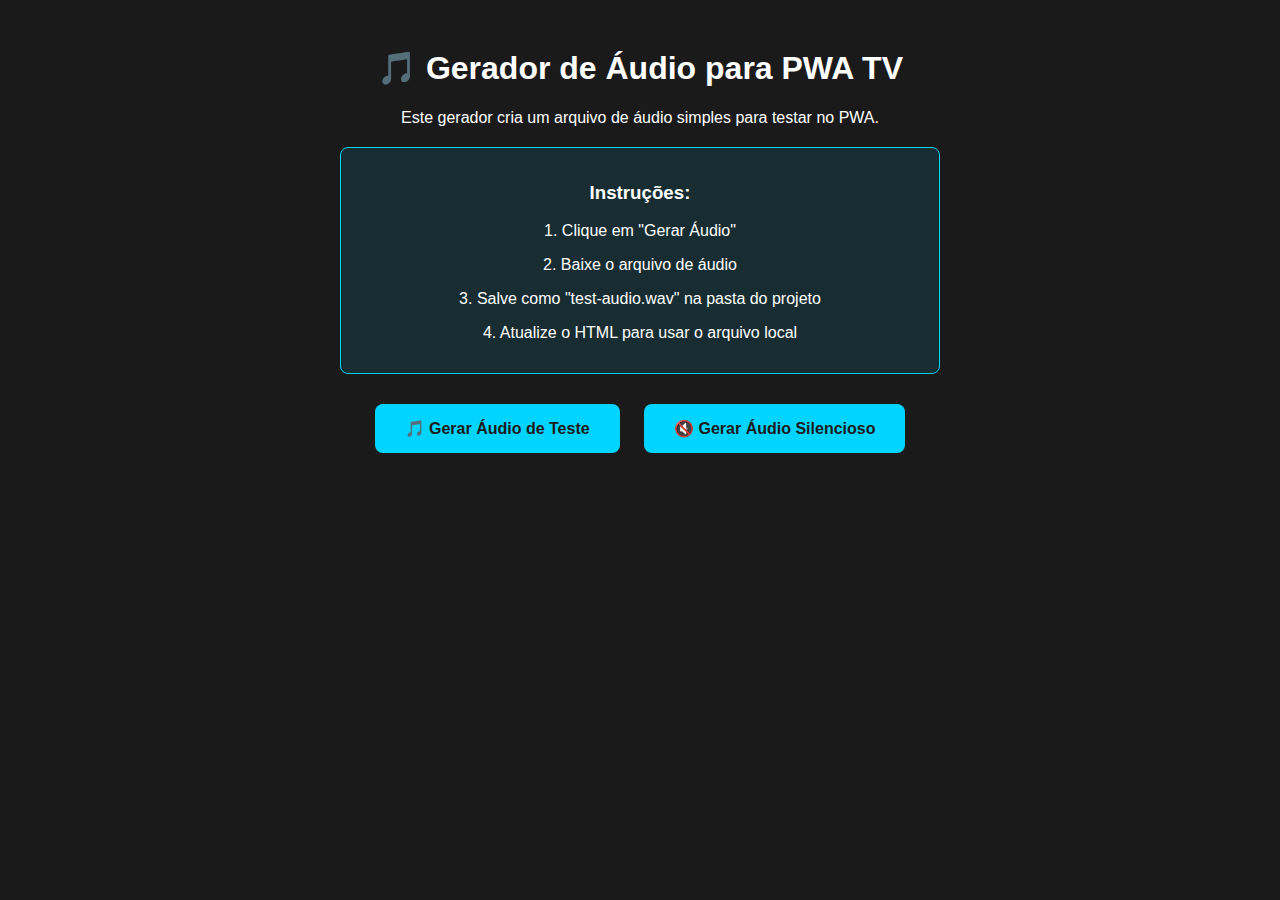
<file: audio-test.html>
<!DOCTYPE html>
<html lang="pt-BR">
<head>
    <meta charset="UTF-8">
    <meta name="viewport" content="width=device-width, initial-scale=1.0">
    <title>Gerador de Áudio para Teste</title>
    <style>
        body {
            font-family: Arial, sans-serif;
            padding: 20px;
            background: #1a1a1a;
            color: white;
        }
        .container {
            max-width: 600px;
            margin: 0 auto;
            text-align: center;
        }
        button {
            background: #00d4ff;
            color: #1a1a1a;
            border: none;
            padding: 15px 30px;
            border-radius: 8px;
            font-size: 16px;
            font-weight: bold;
            cursor: pointer;
            margin: 10px;
        }
        button:hover {
            background: #0099cc;
        }
        audio {
            width: 100%;
            margin: 20px 0;
        }
        .info {
            background: rgba(0, 212, 255, 0.1);
            border: 1px solid #00d4ff;
            border-radius: 8px;
            padding: 15px;
            margin: 20px 0;
        }
    </style>
</head>
<body>
    <div class="container">
        <h1>🎵 Gerador de Áudio para PWA TV</h1>
        <p>Este gerador cria um arquivo de áudio simples para testar no PWA.</p>
        
        <div class="info">
            <h3>Instruções:</h3>
            <p>1. Clique em "Gerar Áudio"</p>
            <p>2. Baixe o arquivo de áudio</p>
            <p>3. Salve como "test-audio.wav" na pasta do projeto</p>
            <p>4. Atualize o HTML para usar o arquivo local</p>
        </div>
        
        <button onclick="generateAudio()">🎵 Gerar Áudio de Teste</button>
        <button onclick="generateSilentAudio()">🔇 Gerar Áudio Silencioso</button>
        
        <audio id="audio-player" controls style="display: none;">
            Seu navegador não suporta áudio HTML5.
        </audio>
        
        <div id="download-link" style="display: none;">
            <a id="download-btn" download="test-audio.wav" class="btn">📥 Baixar Arquivo de Áudio</a>
        </div>
    </div>
    
    <script>
        function generateAudio() {
            // Criar contexto de áudio
            const audioContext = new (window.AudioContext || window.webkitAudioContext)();
            const sampleRate = audioContext.sampleRate;
            const duration = 2; // 2 segundos
            const samples = sampleRate * duration;
            
            // Criar buffer de áudio
            const buffer = audioContext.createBuffer(1, samples, sampleRate);
            const data = buffer.getChannelData(0);
            
            // Gerar tom senoidal (440Hz - Lá)
            for (let i = 0; i < samples; i++) {
                data[i] = Math.sin(2 * Math.PI * 440 * i / sampleRate) * 0.3;
            }
            
            // Converter para WAV
            const wav = audioBufferToWav(buffer);
            const blob = new Blob([wav], { type: 'audio/wav' });
            
            // Mostrar player e link de download
            const audioPlayer = document.getElementById('audio-player');
            const downloadLink = document.getElementById('download-link');
            const downloadBtn = document.getElementById('download-btn');
            
            audioPlayer.src = URL.createObjectURL(blob);
            audioPlayer.style.display = 'block';
            
            downloadBtn.href = URL.createObjectURL(blob);
            downloadLink.style.display = 'block';
        }
        
        function generateSilentAudio() {
            // Criar contexto de áudio
            const audioContext = new (window.AudioContext || window.webkitAudioContext)();
            const sampleRate = audioContext.sampleRate;
            const duration = 1; // 1 segundo
            const samples = sampleRate * duration;
            
            // Criar buffer de áudio silencioso
            const buffer = audioContext.createBuffer(1, samples, sampleRate);
            const data = buffer.getChannelData(0);
            
            // Preencher com zeros (silêncio)
            for (let i = 0; i < samples; i++) {
                data[i] = 0;
            }
            
            // Converter para WAV
            const wav = audioBufferToWav(buffer);
            const blob = new Blob([wav], { type: 'audio/wav' });
            
            // Mostrar player e link de download
            const audioPlayer = document.getElementById('audio-player');
            const downloadLink = document.getElementById('download-link');
            const downloadBtn = document.getElementById('download-btn');
            
            audioPlayer.src = URL.createObjectURL(blob);
            audioPlayer.style.display = 'block';
            
            downloadBtn.href = URL.createObjectURL(blob);
            downloadBtn.download = 'silent-audio.wav';
            downloadLink.style.display = 'block';
        }
        
        function audioBufferToWav(buffer) {
            const numberOfChannels = buffer.numberOfChannels;
            const sampleRate = buffer.sampleRate;
            const format = 1; // PCM
            const bitDepth = 16;
            
            const bytesPerSample = bitDepth / 8;
            const blockAlign = numberOfChannels * bytesPerSample;
            const byteRate = sampleRate * blockAlign;
            const dataSize = buffer.length * blockAlign;
            const bufferSize = 44 + dataSize;
            
            const arrayBuffer = new ArrayBuffer(bufferSize);
            const view = new DataView(arrayBuffer);
            
            // WAV header
            const writeString = (offset, string) => {
                for (let i = 0; i < string.length; i++) {
                    view.setUint8(offset + i, string.charCodeAt(i));
                }
            };
            
            writeString(0, 'RIFF');
            view.setUint32(4, bufferSize - 8, true);
            writeString(8, 'WAVE');
            writeString(12, 'fmt ');
            view.setUint32(16, 16, true);
            view.setUint16(20, format, true);
            view.setUint16(22, numberOfChannels, true);
            view.setUint32(24, sampleRate, true);
            view.setUint32(28, byteRate, true);
            view.setUint16(32, blockAlign, true);
            view.setUint16(34, bitDepth, true);
            writeString(36, 'data');
            view.setUint32(40, dataSize, true);
            
            // Audio data
            let offset = 44;
            for (let i = 0; i < buffer.length; i++) {
                for (let channel = 0; channel < numberOfChannels; channel++) {
                    const sample = Math.max(-1, Math.min(1, buffer.getChannelData(channel)[i]));
                    view.setInt16(offset, sample * 0x7FFF, true);
                    offset += 2;
                }
            }
            
            return arrayBuffer;
        }
    </script>
</body>
</html>
</file>
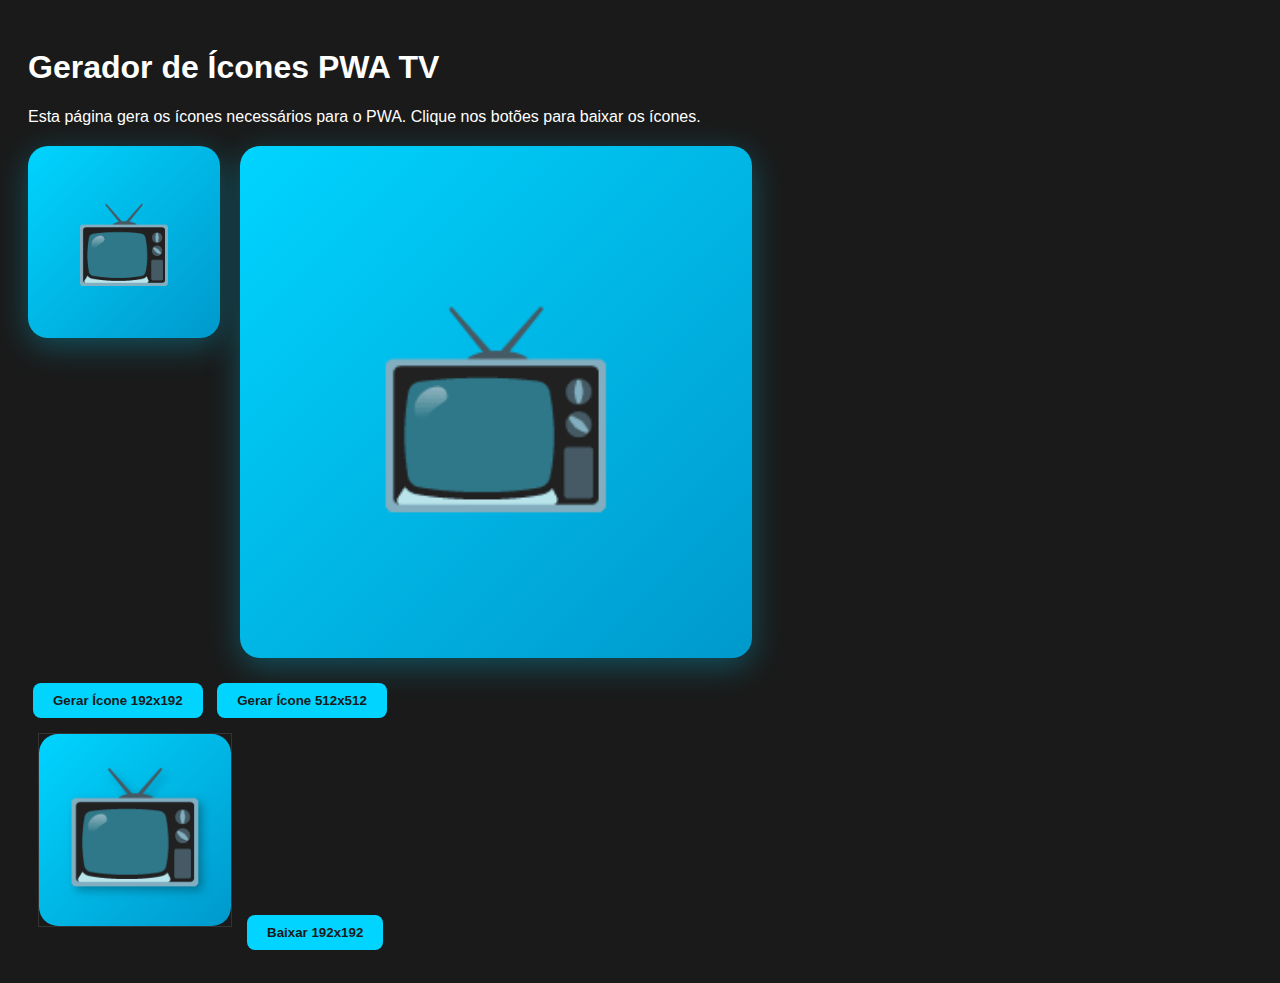
<file: create-icons.html>
<!DOCTYPE html>
<html lang="pt-BR">
<head>
    <meta charset="UTF-8">
    <meta name="viewport" content="width=device-width, initial-scale=1.0">
    <title>Criar Ícones PWA</title>
    <style>
        body {
            font-family: Arial, sans-serif;
            padding: 20px;
            background: #1a1a1a;
            color: white;
        }
        .icon-preview {
            display: flex;
            gap: 20px;
            margin: 20px 0;
        }
        .icon {
            width: 192px;
            height: 192px;
            background: linear-gradient(135deg, #00d4ff, #0099cc);
            border-radius: 20px;
            display: flex;
            align-items: center;
            justify-content: center;
            font-size: 80px;
            color: white;
            box-shadow: 0 8px 32px rgba(0, 212, 255, 0.3);
        }
        .icon-large {
            width: 512px;
            height: 512px;
            font-size: 200px;
        }
        canvas {
            border: 1px solid #333;
            margin: 10px;
        }
        button {
            background: #00d4ff;
            color: #1a1a1a;
            border: none;
            padding: 10px 20px;
            border-radius: 8px;
            cursor: pointer;
            font-weight: bold;
            margin: 5px;
        }
        button:hover {
            background: #0099cc;
        }
    </style>
</head>
<body>
    <h1>Gerador de Ícones PWA TV</h1>
    <p>Esta página gera os ícones necessários para o PWA. Clique nos botões para baixar os ícones.</p>
    
    <div class="icon-preview">
        <div class="icon" id="icon192">📺</div>
        <div class="icon icon-large" id="icon512">📺</div>
    </div>
    
    <div>
        <button onclick="generateIcon(192)">Gerar Ícone 192x192</button>
        <button onclick="generateIcon(512)">Gerar Ícone 512x512</button>
    </div>
    
    <div id="canvas-container"></div>

    <script>
        function generateIcon(size) {
            const canvas = document.createElement('canvas');
            canvas.width = size;
            canvas.height = size;
            const ctx = canvas.getContext('2d');
            
            // Gradiente de fundo
            const gradient = ctx.createLinearGradient(0, 0, size, size);
            gradient.addColorStop(0, '#00d4ff');
            gradient.addColorStop(1, '#0099cc');
            
            // Fundo
            ctx.fillStyle = gradient;
            ctx.roundRect(0, 0, size, size, size * 0.1);
            ctx.fill();
            
            // Sombra interna
            ctx.shadowColor = 'rgba(0, 0, 0, 0.3)';
            ctx.shadowBlur = size * 0.05;
            ctx.shadowOffsetX = size * 0.02;
            ctx.shadowOffsetY = size * 0.02;
            
            // Ícone da TV
            const iconSize = size * 0.6;
            const iconX = (size - iconSize) / 2;
            const iconY = (size - iconSize) / 2;
            
            ctx.fillStyle = 'white';
            ctx.font = `${iconSize}px Arial`;
            ctx.textAlign = 'center';
            ctx.textBaseline = 'middle';
            ctx.fillText('📺', size / 2, size / 2);
            
            // Remover sombra
            ctx.shadowColor = 'transparent';
            
            // Adicionar ao DOM
            const container = document.getElementById('canvas-container');
            container.innerHTML = '';
            container.appendChild(canvas);
            
            // Botão de download
            const downloadBtn = document.createElement('button');
            downloadBtn.textContent = `Baixar ${size}x${size}`;
            downloadBtn.onclick = () => downloadCanvas(canvas, `icon-${size}.png`);
            container.appendChild(downloadBtn);
        }
        
        function downloadCanvas(canvas, filename) {
            const link = document.createElement('a');
            link.download = filename;
            link.href = canvas.toDataURL();
            link.click();
        }
        
        // Adicionar roundRect se não existir
        if (!CanvasRenderingContext2D.prototype.roundRect) {
            CanvasRenderingContext2D.prototype.roundRect = function(x, y, width, height, radius) {
                this.beginPath();
                this.moveTo(x + radius, y);
                this.lineTo(x + width - radius, y);
                this.quadraticCurveTo(x + width, y, x + width, y + radius);
                this.lineTo(x + width, y + height - radius);
                this.quadraticCurveTo(x + width, y + height, x + width - radius, y + height);
                this.lineTo(x + radius, y + height);
                this.quadraticCurveTo(x, y + height, x, y + height - radius);
                this.lineTo(x, y + radius);
                this.quadraticCurveTo(x, y, x + radius, y);
                this.closePath();
            };
        }
        
        // Gerar ícones automaticamente
        window.onload = () => {
            generateIcon(192);
            setTimeout(() => generateIcon(512), 1000);
        };
    </script>
</body>
</html>
</file>
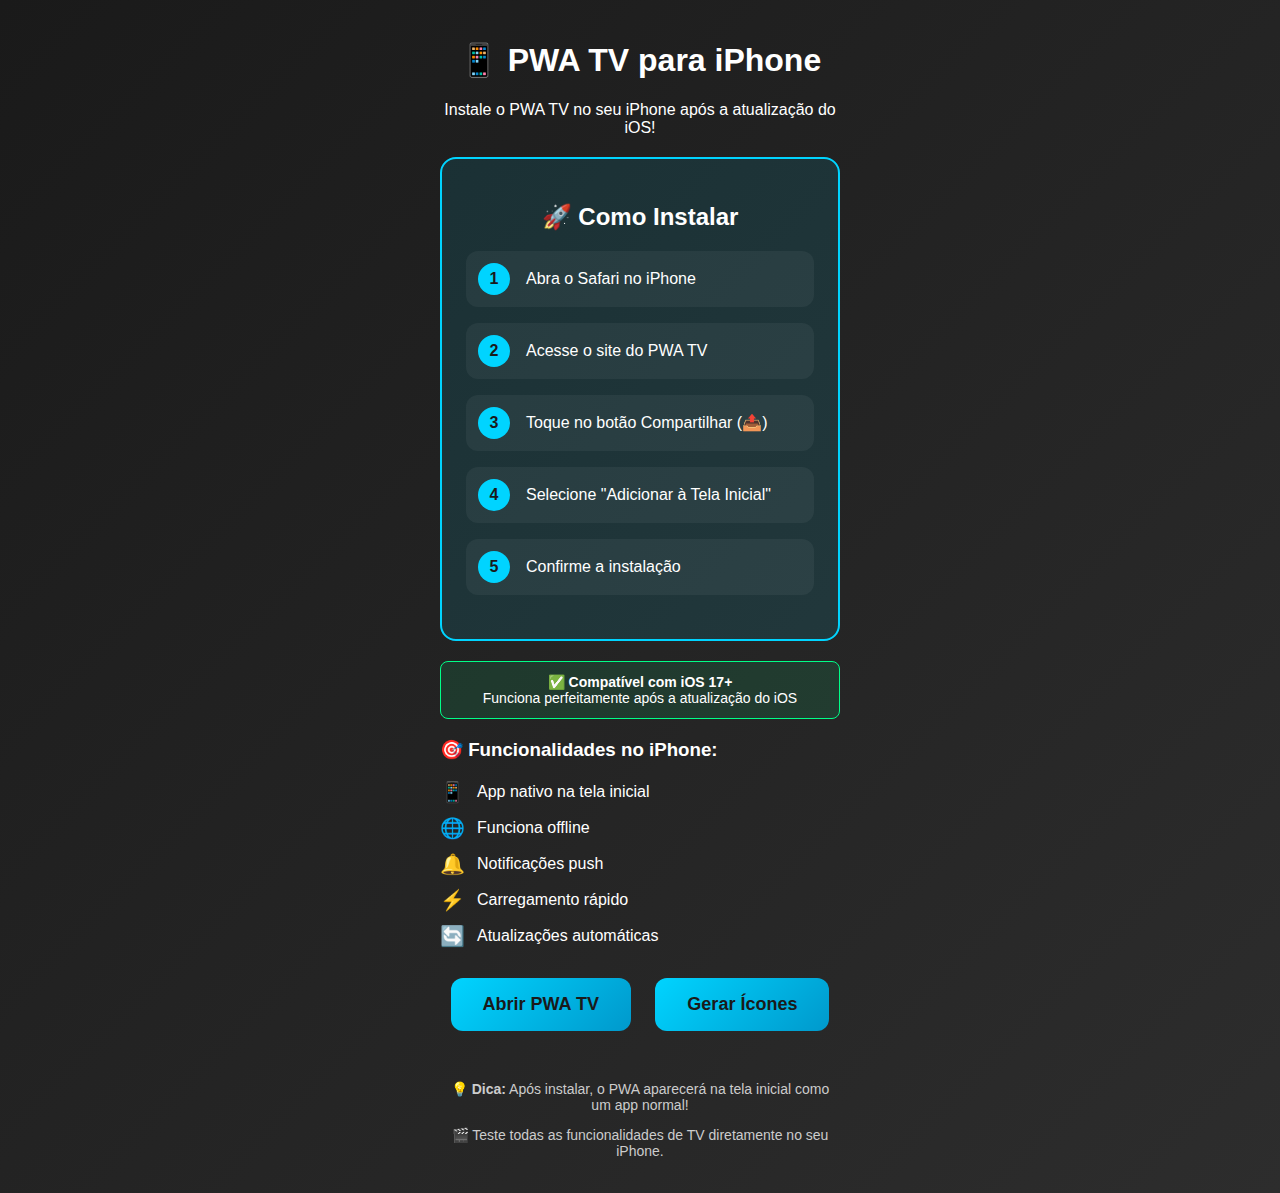
<file: ios-config.html>
<!DOCTYPE html>
<html lang="pt-BR">
<head>
    <meta charset="UTF-8">
    <meta name="viewport" content="width=device-width, initial-scale=1.0, user-scalable=no">
    <title>PWA TV - Configuração iOS</title>
    
    <!-- iOS PWA Meta Tags -->
    <meta name="apple-mobile-web-app-capable" content="yes">
    <meta name="apple-mobile-web-app-status-bar-style" content="black-translucent">
    <meta name="apple-mobile-web-app-title" content="PWA TV">
    <meta name="apple-touch-fullscreen" content="yes">
    
    <!-- iOS Icons -->
    <link rel="apple-touch-icon" sizes="180x180" href="icon-192.png">
    <link rel="apple-touch-icon" sizes="152x152" href="icon-192.png">
    <link rel="apple-touch-icon" sizes="144x144" href="icon-192.png">
    <link rel="apple-touch-icon" sizes="120x120" href="icon-192.png">
    <link rel="apple-touch-icon" sizes="114x114" href="icon-192.png">
    <link rel="apple-touch-icon" sizes="76x76" href="icon-192.png">
    <link rel="apple-touch-icon" sizes="72x72" href="icon-192.png">
    <link rel="apple-touch-icon" sizes="60x60" href="icon-192.png">
    <link rel="apple-touch-icon" sizes="57x57" href="icon-192.png">
    
    <!-- iOS Splash Screens -->
    <link rel="apple-touch-startup-image" href="splash-640x1136.png" media="(device-width: 320px) and (device-height: 568px) and (-webkit-device-pixel-ratio: 2)">
    <link rel="apple-touch-startup-image" href="splash-750x1334.png" media="(device-width: 375px) and (device-height: 667px) and (-webkit-device-pixel-ratio: 2)">
    <link rel="apple-touch-startup-image" href="splash-1242x2208.png" media="(device-width: 414px) and (device-height: 736px) and (-webkit-device-pixel-ratio: 3)">
    <link rel="apple-touch-startup-image" href="splash-1125x2436.png" media="(device-width: 375px) and (device-height: 812px) and (-webkit-device-pixel-ratio: 3)">
    <link rel="apple-touch-startup-image" href="splash-828x1792.png" media="(device-width: 414px) and (device-height: 896px) and (-webkit-device-pixel-ratio: 2)">
    <link rel="apple-touch-startup-image" href="splash-1170x2532.png" media="(device-width: 390px) and (device-height: 844px) and (-webkit-device-pixel-ratio: 3)">
    
    <style>
        body {
            font-family: -apple-system, BlinkMacSystemFont, 'Segoe UI', Roboto, sans-serif;
            background: linear-gradient(135deg, #1a1a1a, #2d2d2d);
            color: white;
            margin: 0;
            padding: 20px;
            min-height: 100vh;
        }
        
        .container {
            max-width: 400px;
            margin: 0 auto;
            text-align: center;
        }
        
        .install-prompt {
            background: rgba(0, 212, 255, 0.1);
            border: 2px solid #00d4ff;
            border-radius: 16px;
            padding: 24px;
            margin: 20px 0;
        }
        
        .steps {
            text-align: left;
            margin: 20px 0;
        }
        
        .step {
            display: flex;
            align-items: center;
            margin: 16px 0;
            padding: 12px;
            background: rgba(255, 255, 255, 0.05);
            border-radius: 12px;
        }
        
        .step-number {
            background: #00d4ff;
            color: #1a1a1a;
            width: 32px;
            height: 32px;
            border-radius: 50%;
            display: flex;
            align-items: center;
            justify-content: center;
            font-weight: bold;
            margin-right: 16px;
            flex-shrink: 0;
        }
        
        .btn {
            background: linear-gradient(135deg, #00d4ff, #0099cc);
            color: #1a1a1a;
            border: none;
            padding: 16px 32px;
            border-radius: 12px;
            font-size: 18px;
            font-weight: 600;
            cursor: pointer;
            margin: 10px;
            text-decoration: none;
            display: inline-block;
            transition: transform 0.2s;
        }
        
        .btn:hover {
            transform: translateY(-2px);
        }
        
        .status {
            background: rgba(0, 255, 136, 0.1);
            border: 1px solid #00ff88;
            border-radius: 8px;
            padding: 12px;
            margin: 16px 0;
            font-size: 14px;
        }
        
        .feature-list {
            text-align: left;
            margin: 20px 0;
        }
        
        .feature {
            display: flex;
            align-items: center;
            margin: 12px 0;
        }
        
        .feature-icon {
            margin-right: 12px;
            font-size: 20px;
        }
    </style>
</head>
<body>
    <div class="container">
        <h1>📱 PWA TV para iPhone</h1>
        <p>Instale o PWA TV no seu iPhone após a atualização do iOS!</p>
        
        <div class="install-prompt">
            <h2>🚀 Como Instalar</h2>
            <div class="steps">
                <div class="step">
                    <div class="step-number">1</div>
                    <div>Abra o Safari no iPhone</div>
                </div>
                <div class="step">
                    <div class="step-number">2</div>
                    <div>Acesse o site do PWA TV</div>
                </div>
                <div class="step">
                    <div class="step-number">3</div>
                    <div>Toque no botão Compartilhar (📤)</div>
                </div>
                <div class="step">
                    <div class="step-number">4</div>
                    <div>Selecione "Adicionar à Tela Inicial"</div>
                </div>
                <div class="step">
                    <div class="step-number">5</div>
                    <div>Confirme a instalação</div>
                </div>
            </div>
        </div>
        
        <div class="status">
            <strong>✅ Compatível com iOS 17+</strong><br>
            Funciona perfeitamente após a atualização do iOS
        </div>
        
        <div class="feature-list">
            <h3>🎯 Funcionalidades no iPhone:</h3>
            <div class="feature">
                <span class="feature-icon">📱</span>
                <span>App nativo na tela inicial</span>
            </div>
            <div class="feature">
                <span class="feature-icon">🌐</span>
                <span>Funciona offline</span>
            </div>
            <div class="feature">
                <span class="feature-icon">🔔</span>
                <span>Notificações push</span>
            </div>
            <div class="feature">
                <span class="feature-icon">⚡</span>
                <span>Carregamento rápido</span>
            </div>
            <div class="feature">
                <span class="feature-icon">🔄</span>
                <span>Atualizações automáticas</span>
            </div>
        </div>
        
        <a href="index.html" class="btn">Abrir PWA TV</a>
        <a href="create-icons.html" class="btn">Gerar Ícones</a>
        
        <div style="margin-top: 40px; font-size: 14px; color: #cccccc;">
            <p>💡 <strong>Dica:</strong> Após instalar, o PWA aparecerá na tela inicial como um app normal!</p>
            <p>🎬 Teste todas as funcionalidades de TV diretamente no seu iPhone.</p>
        </div>
    </div>
    
    <script>
        // Detectar se está no iOS
        const isIOS = /iPad|iPhone|iPod/.test(navigator.userAgent);
        const isInStandaloneMode = window.matchMedia('(display-mode: standalone)').matches;
        
        if (isIOS) {
            console.log('📱 iPhone detectado!');
            
            if (isInStandaloneMode) {
                console.log('✅ PWA instalado e rodando em modo standalone');
                document.querySelector('.install-prompt').innerHTML = `
                    <h2>🎉 PWA Instalado!</h2>
                    <p>O PWA TV está rodando em modo standalone no seu iPhone.</p>
                    <div class="status">
                        <strong>✅ Modo App Ativo</strong><br>
                        Funcionando como app nativo
                    </div>
                `;
            }
        }
        
        // Detectar se pode instalar
        let deferredPrompt;
        window.addEventListener('beforeinstallprompt', (e) => {
            e.preventDefault();
            deferredPrompt = e;
            console.log('📲 PWA pode ser instalado');
        });
    </script>
</body>
</html>
</file>
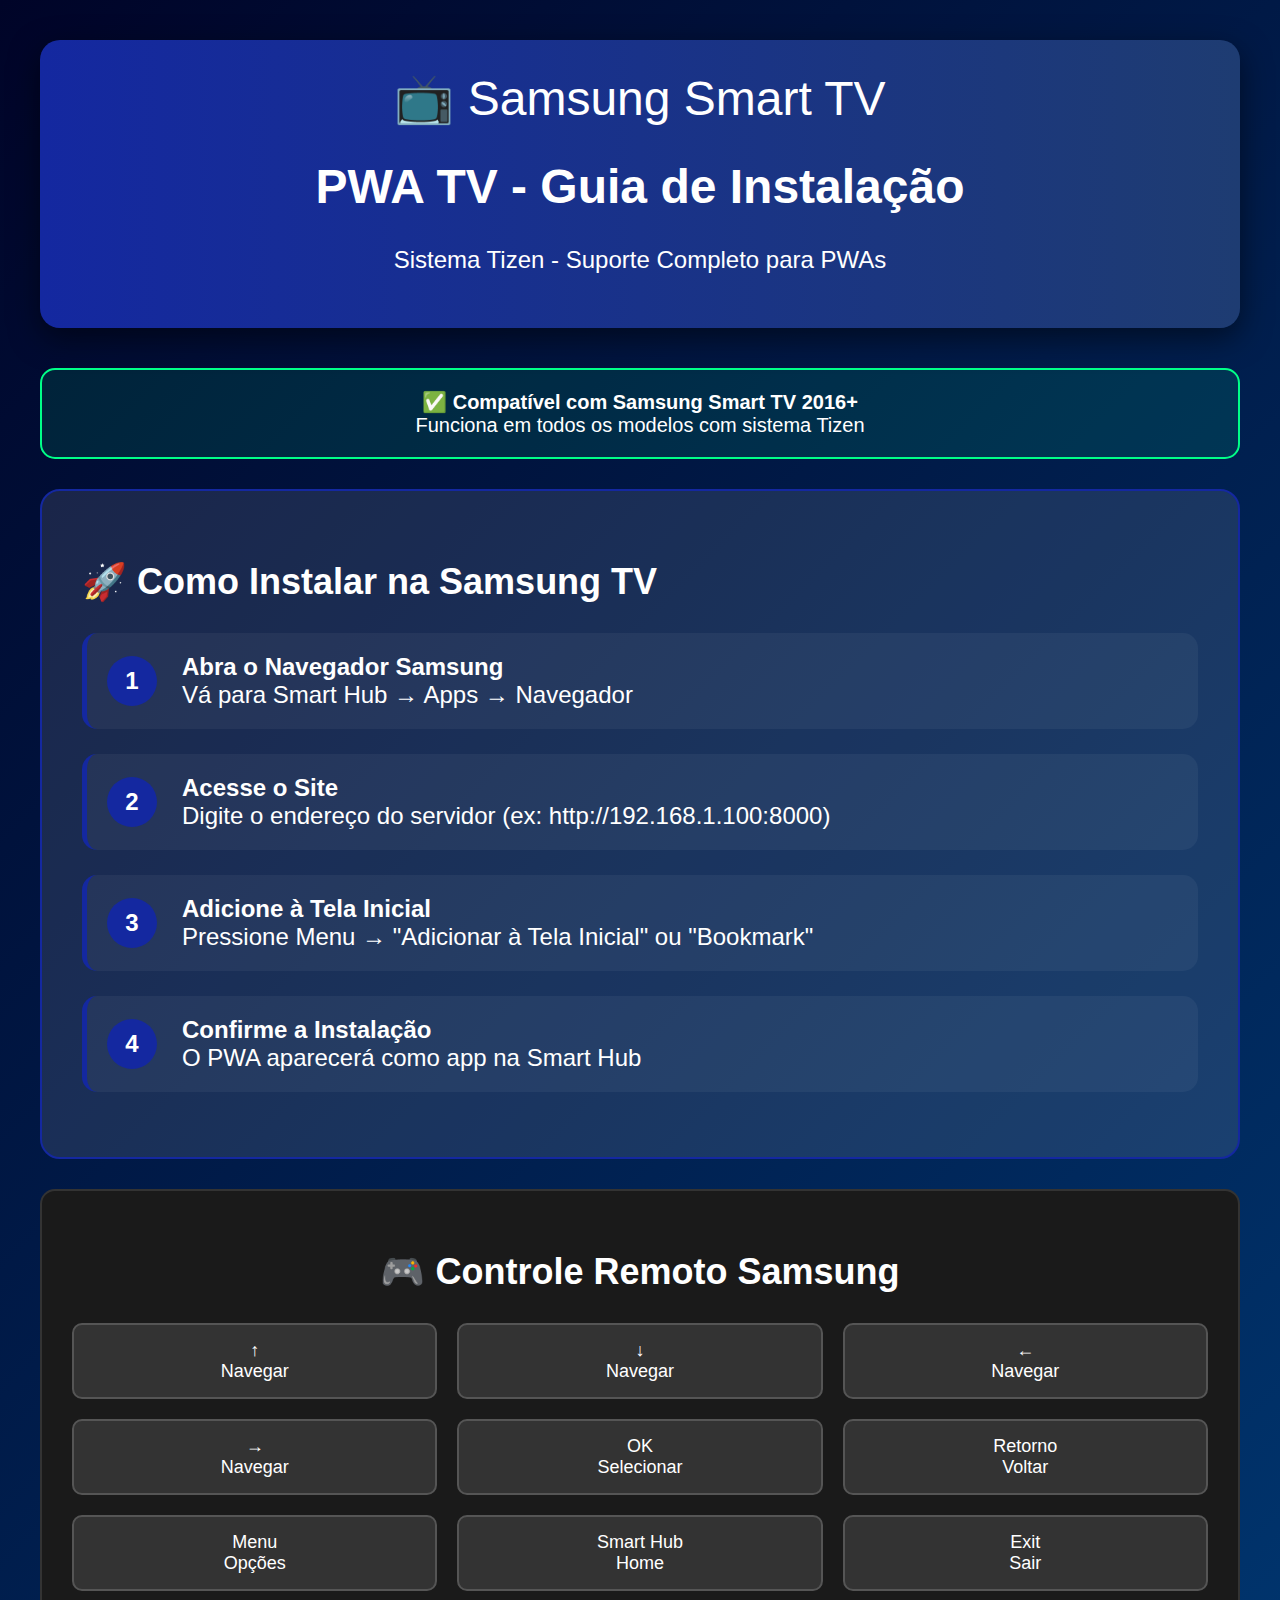
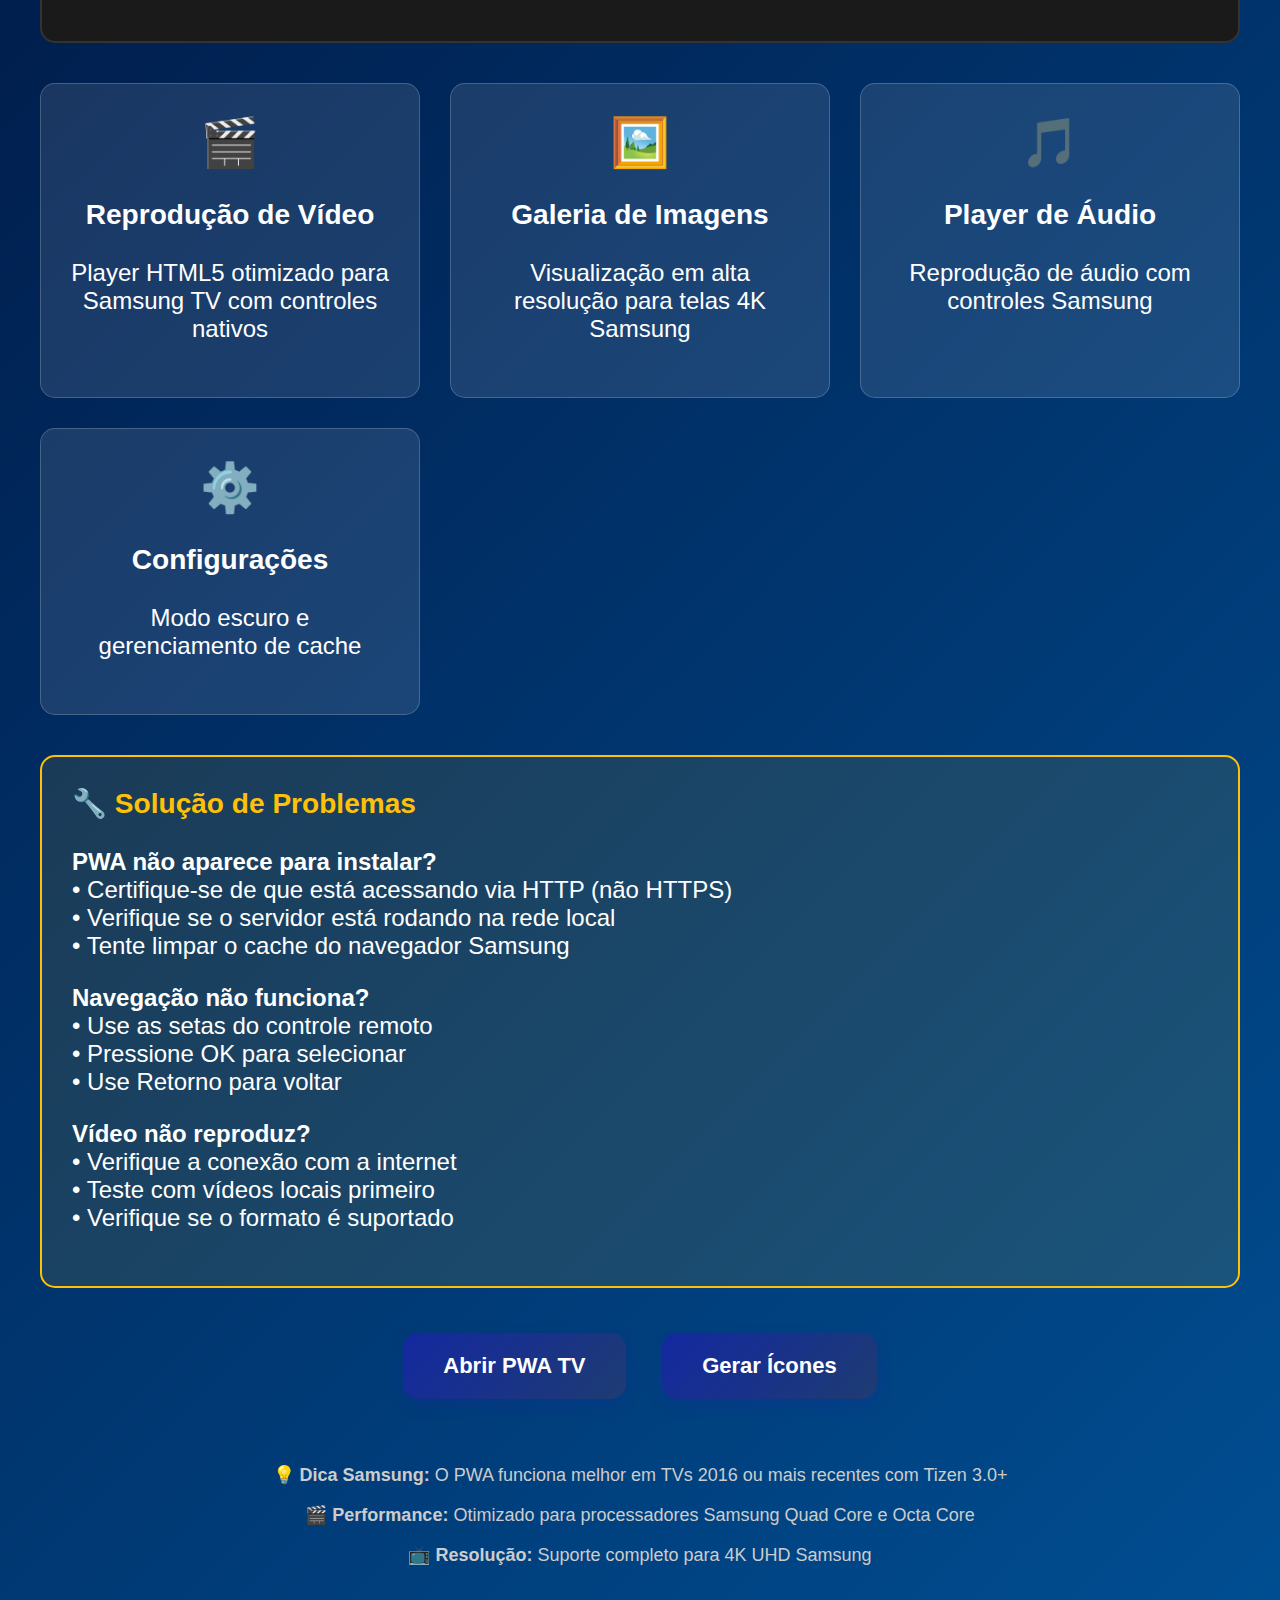
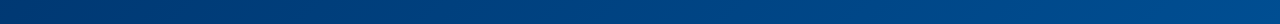
<file: samsung-tv-config.html>
<!DOCTYPE html>
<html lang="pt-BR">
<head>
    <meta charset="UTF-8">
    <meta name="viewport" content="width=device-width, initial-scale=1.0">
    <title>PWA TV - Samsung Smart TV</title>
    
    <!-- Samsung TV Specific Meta Tags -->
    <meta name="samsung-tv-app" content="true">
    <meta name="samsung-tv-app-id" content="pwa-tv">
    <meta name="samsung-tv-app-version" content="1.0.0">
    
    <!-- Tizen App Configuration -->
    <meta name="tizen-app" content="true">
    <meta name="tizen-app-id" content="pwa-tv.samsung">
    <meta name="tizen-app-version" content="1.0.0">
    
    <style>
        body {
            font-family: 'Samsung Sans', Arial, sans-serif;
            background: linear-gradient(135deg, #000428, #004e92);
            color: white;
            margin: 0;
            padding: 40px;
            min-height: 100vh;
            font-size: 24px;
        }
        
        .container {
            max-width: 1200px;
            margin: 0 auto;
            text-align: center;
        }
        
        .samsung-header {
            background: linear-gradient(90deg, #1428a0, #1e3c72);
            padding: 30px;
            border-radius: 20px;
            margin-bottom: 40px;
            box-shadow: 0 10px 30px rgba(0, 0, 0, 0.5);
        }
        
        .samsung-logo {
            font-size: 48px;
            margin-bottom: 20px;
        }
        
        .install-guide {
            background: rgba(255, 255, 255, 0.1);
            border: 2px solid #1428a0;
            border-radius: 20px;
            padding: 40px;
            margin: 30px 0;
            text-align: left;
        }
        
        .step {
            display: flex;
            align-items: center;
            margin: 25px 0;
            padding: 20px;
            background: rgba(255, 255, 255, 0.05);
            border-radius: 15px;
            border-left: 5px solid #1428a0;
        }
        
        .step-number {
            background: #1428a0;
            color: white;
            width: 50px;
            height: 50px;
            border-radius: 50%;
            display: flex;
            align-items: center;
            justify-content: center;
            font-weight: bold;
            font-size: 24px;
            margin-right: 25px;
            flex-shrink: 0;
        }
        
        .remote-control {
            background: #1a1a1a;
            border-radius: 15px;
            padding: 30px;
            margin: 30px 0;
            border: 2px solid #333;
        }
        
        .remote-keys {
            display: grid;
            grid-template-columns: repeat(3, 1fr);
            gap: 20px;
            margin: 20px 0;
        }
        
        .key {
            background: #333;
            border: 2px solid #555;
            border-radius: 10px;
            padding: 15px;
            text-align: center;
            font-size: 18px;
            transition: all 0.3s;
        }
        
        .key:hover {
            background: #1428a0;
            transform: scale(1.05);
        }
        
        .btn {
            background: linear-gradient(135deg, #1428a0, #1e3c72);
            color: white;
            border: none;
            padding: 20px 40px;
            border-radius: 15px;
            font-size: 22px;
            font-weight: 600;
            cursor: pointer;
            margin: 15px;
            text-decoration: none;
            display: inline-block;
            transition: all 0.3s;
            box-shadow: 0 5px 15px rgba(20, 40, 160, 0.3);
        }
        
        .btn:hover {
            transform: translateY(-3px);
            box-shadow: 0 8px 25px rgba(20, 40, 160, 0.4);
        }
        
        .feature-grid {
            display: grid;
            grid-template-columns: repeat(auto-fit, minmax(300px, 1fr));
            gap: 30px;
            margin: 40px 0;
        }
        
        .feature-card {
            background: rgba(255, 255, 255, 0.1);
            border-radius: 15px;
            padding: 30px;
            border: 1px solid rgba(255, 255, 255, 0.2);
            transition: all 0.3s;
        }
        
        .feature-card:hover {
            background: rgba(255, 255, 255, 0.15);
            transform: translateY(-5px);
        }
        
        .feature-icon {
            font-size: 48px;
            margin-bottom: 20px;
        }
        
        .status-indicator {
            background: rgba(0, 255, 136, 0.1);
            border: 2px solid #00ff88;
            border-radius: 15px;
            padding: 20px;
            margin: 30px 0;
            font-size: 20px;
        }
        
        .troubleshooting {
            background: rgba(255, 193, 7, 0.1);
            border: 2px solid #ffc107;
            border-radius: 15px;
            padding: 30px;
            margin: 30px 0;
            text-align: left;
        }
        
        .troubleshooting h3 {
            color: #ffc107;
            margin-top: 0;
        }
    </style>
</head>
<body>
    <div class="container">
        <div class="samsung-header">
            <div class="samsung-logo">📺 Samsung Smart TV</div>
            <h1>PWA TV - Guia de Instalação</h1>
            <p>Sistema Tizen - Suporte Completo para PWAs</p>
        </div>
        
        <div class="status-indicator">
            <strong>✅ Compatível com Samsung Smart TV 2016+</strong><br>
            Funciona em todos os modelos com sistema Tizen
        </div>
        
        <div class="install-guide">
            <h2>🚀 Como Instalar na Samsung TV</h2>
            
            <div class="step">
                <div class="step-number">1</div>
                <div>
                    <strong>Abra o Navegador Samsung</strong><br>
                    Vá para Smart Hub → Apps → Navegador
                </div>
            </div>
            
            <div class="step">
                <div class="step-number">2</div>
                <div>
                    <strong>Acesse o Site</strong><br>
                    Digite o endereço do servidor (ex: http://192.168.1.100:8000)
                </div>
            </div>
            
            <div class="step">
                <div class="step-number">3</div>
                <div>
                    <strong>Adicione à Tela Inicial</strong><br>
                    Pressione Menu → "Adicionar à Tela Inicial" ou "Bookmark"
                </div>
            </div>
            
            <div class="step">
                <div class="step-number">4</div>
                <div>
                    <strong>Confirme a Instalação</strong><br>
                    O PWA aparecerá como app na Smart Hub
                </div>
            </div>
        </div>
        
        <div class="remote-control">
            <h2>🎮 Controle Remoto Samsung</h2>
            <div class="remote-keys">
                <div class="key">↑<br>Navegar</div>
                <div class="key">↓<br>Navegar</div>
                <div class="key">←<br>Navegar</div>
                <div class="key">→<br>Navegar</div>
                <div class="key">OK<br>Selecionar</div>
                <div class="key">Retorno<br>Voltar</div>
                <div class="key">Menu<br>Opções</div>
                <div class="key">Smart Hub<br>Home</div>
                <div class="key">Exit<br>Sair</div>
            </div>
        </div>
        
        <div class="feature-grid">
            <div class="feature-card">
                <div class="feature-icon">🎬</div>
                <h3>Reprodução de Vídeo</h3>
                <p>Player HTML5 otimizado para Samsung TV com controles nativos</p>
            </div>
            
            <div class="feature-card">
                <div class="feature-icon">🖼️</div>
                <h3>Galeria de Imagens</h3>
                <p>Visualização em alta resolução para telas 4K Samsung</p>
            </div>
            
            <div class="feature-card">
                <div class="feature-icon">🎵</div>
                <h3>Player de Áudio</h3>
                <p>Reprodução de áudio com controles Samsung</p>
            </div>
            
            <div class="feature-card">
                <div class="feature-icon">⚙️</div>
                <h3>Configurações</h3>
                <p>Modo escuro e gerenciamento de cache</p>
            </div>
        </div>
        
        <div class="troubleshooting">
            <h3>🔧 Solução de Problemas</h3>
            <p><strong>PWA não aparece para instalar?</strong><br>
            • Certifique-se de que está acessando via HTTP (não HTTPS)<br>
            • Verifique se o servidor está rodando na rede local<br>
            • Tente limpar o cache do navegador Samsung</p>
            
            <p><strong>Navegação não funciona?</strong><br>
            • Use as setas do controle remoto<br>
            • Pressione OK para selecionar<br>
            • Use Retorno para voltar</p>
            
            <p><strong>Vídeo não reproduz?</strong><br>
            • Verifique a conexão com a internet<br>
            • Teste com vídeos locais primeiro<br>
            • Verifique se o formato é suportado</p>
        </div>
        
        <a href="index.html" class="btn">Abrir PWA TV</a>
        <a href="create-icons.html" class="btn">Gerar Ícones</a>
        
        <div style="margin-top: 50px; font-size: 18px; color: #cccccc;">
            <p>💡 <strong>Dica Samsung:</strong> O PWA funciona melhor em TVs 2016 ou mais recentes com Tizen 3.0+</p>
            <p>🎬 <strong>Performance:</strong> Otimizado para processadores Samsung Quad Core e Octa Core</p>
            <p>📺 <strong>Resolução:</strong> Suporte completo para 4K UHD Samsung</p>
        </div>
    </div>
    
    <script>
        // Detectar Samsung Smart TV
        const isSamsungTV = /Samsung|Tizen/.test(navigator.userAgent) || 
                           window.samsung || 
                           window.tizen;
        
        if (isSamsungTV) {
            console.log('📺 Samsung Smart TV detectada!');
            document.querySelector('.status-indicator').innerHTML = `
                <strong>✅ Samsung Smart TV Detectada!</strong><br>
                Sistema Tizen ativo - PWA totalmente compatível
            `;
        }
        
        // Configurar navegação por controle remoto
        document.addEventListener('keydown', (e) => {
            const { key } = e;
            
            switch (key) {
                case 'ArrowUp':
                case 'ArrowDown':
                case 'ArrowLeft':
                case 'ArrowRight':
                    e.preventDefault();
                    console.log('🎮 Navegação Samsung TV:', key);
                    break;
                case 'Enter':
                    e.preventDefault();
                    console.log('🎮 Seleção Samsung TV');
                    break;
                case 'Backspace':
                case 'Escape':
                    e.preventDefault();
                    console.log('🎮 Voltar Samsung TV');
                    break;
            }
        });
    </script>
</body>
</html>
</file>
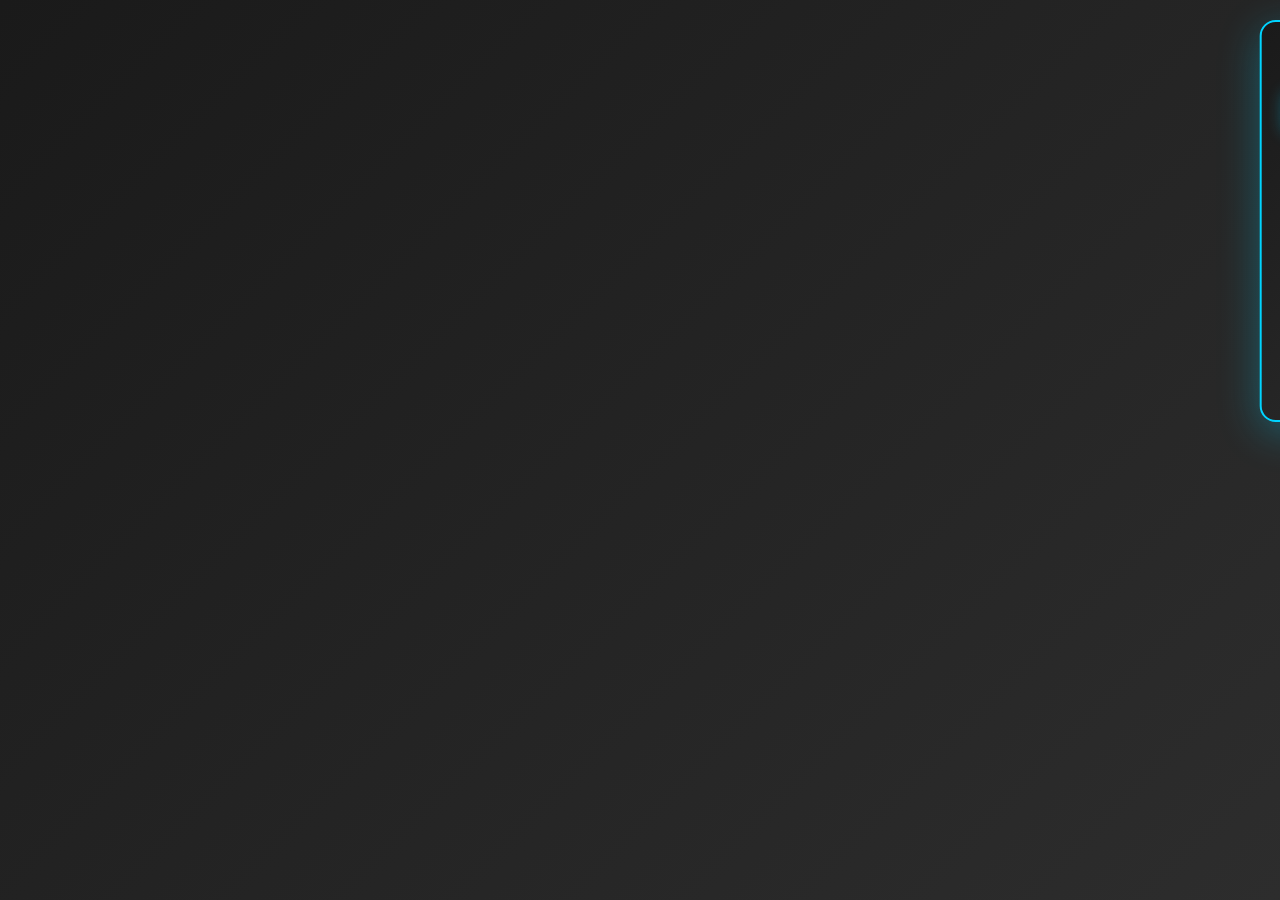
<file: tv-installer.html>
<!DOCTYPE html>
<html lang="pt-BR">
<head>
    <meta charset="UTF-8">
    <meta name="viewport" content="width=device-width, initial-scale=1.0">
    <title>Instalador Automático PWA TV</title>
    
    <!-- PWA Meta Tags -->
    <meta name="theme-color" content="#1a1a1a">
    <meta name="apple-mobile-web-app-capable" content="yes">
    <meta name="apple-mobile-web-app-status-bar-style" content="black-translucent">
    <meta name="apple-mobile-web-app-title" content="PWA TV">
    
    <!-- TV Detection Meta Tags -->
    <meta name="samsung-tv-app" content="true">
    <meta name="lg-tv-app" content="true">
    <meta name="android-tv-app" content="true">
    
    <link rel="manifest" href="manifest.json">
    <link rel="stylesheet" href="styles.css">
    
    <style>
        .tv-installer {
            position: fixed;
            top: 20px;
            right: 20px;
            z-index: 10000;
            max-width: 400px;
            background: linear-gradient(135deg, #1a1a1a, #2d2d2d);
            border: 2px solid #00d4ff;
            border-radius: 16px;
            padding: 20px;
            box-shadow: 0 10px 40px rgba(0, 212, 255, 0.3);
            font-family: 'Segoe UI', Tahoma, Geneva, Verdana, sans-serif;
            color: white;
            transform: translateX(100%);
            transition: transform 0.5s cubic-bezier(0.4, 0, 0.2, 1);
        }
        
        .tv-installer.show {
            transform: translateX(0);
        }
        
        .installer-header {
            display: flex;
            align-items: center;
            justify-content: space-between;
            margin-bottom: 15px;
        }
        
        .installer-title {
            font-size: 18px;
            font-weight: 600;
            color: #00d4ff;
            margin: 0;
        }
        
        .close-btn {
            background: none;
            border: none;
            color: #cccccc;
            font-size: 24px;
            cursor: pointer;
            padding: 0;
            width: 30px;
            height: 30px;
            display: flex;
            align-items: center;
            justify-content: center;
            border-radius: 50%;
            transition: all 0.3s;
        }
        
        .close-btn:hover {
            background: rgba(255, 255, 255, 0.1);
            color: white;
        }
        
        .tv-detected {
            background: rgba(0, 255, 136, 0.1);
            border: 1px solid #00ff88;
            border-radius: 8px;
            padding: 12px;
            margin-bottom: 15px;
            font-size: 14px;
        }
        
        .install-btn {
            background: linear-gradient(135deg, #00d4ff, #0099cc);
            color: #1a1a1a;
            border: none;
            padding: 12px 24px;
            border-radius: 8px;
            font-size: 16px;
            font-weight: 600;
            cursor: pointer;
            width: 100%;
            margin-bottom: 10px;
            transition: all 0.3s;
            box-shadow: 0 4px 15px rgba(0, 212, 255, 0.3);
        }
        
        .install-btn:hover {
            transform: translateY(-2px);
            box-shadow: 0 6px 20px rgba(0, 212, 255, 0.4);
        }
        
        .install-btn:disabled {
            background: #666;
            cursor: not-allowed;
            transform: none;
            box-shadow: none;
        }
        
        .install-steps {
            background: rgba(255, 255, 255, 0.05);
            border-radius: 8px;
            padding: 15px;
            margin-top: 15px;
            font-size: 14px;
            line-height: 1.4;
        }
        
        .step {
            display: flex;
            align-items: center;
            margin: 8px 0;
        }
        
        .step-number {
            background: #00d4ff;
            color: #1a1a1a;
            width: 20px;
            height: 20px;
            border-radius: 50%;
            display: flex;
            align-items: center;
            justify-content: center;
            font-size: 12px;
            font-weight: bold;
            margin-right: 10px;
            flex-shrink: 0;
        }
        
        .tv-type {
            display: inline-block;
            background: rgba(0, 212, 255, 0.2);
            color: #00d4ff;
            padding: 2px 8px;
            border-radius: 4px;
            font-size: 12px;
            font-weight: 500;
            margin-left: 8px;
        }
        
        .network-info {
            background: rgba(255, 193, 7, 0.1);
            border: 1px solid #ffc107;
            border-radius: 8px;
            padding: 10px;
            margin-top: 10px;
            font-size: 12px;
            color: #ffc107;
        }
        
        .qr-code {
            text-align: center;
            margin: 15px 0;
        }
        
        .qr-placeholder {
            width: 150px;
            height: 150px;
            background: white;
            border-radius: 8px;
            margin: 0 auto;
            display: flex;
            align-items: center;
            justify-content: center;
            color: #1a1a1a;
            font-size: 12px;
            border: 2px solid #00d4ff;
        }
        
        .status-message {
            padding: 8px 12px;
            border-radius: 6px;
            font-size: 14px;
            margin: 10px 0;
            text-align: center;
        }
        
        .status-success {
            background: rgba(0, 255, 136, 0.1);
            border: 1px solid #00ff88;
            color: #00ff88;
        }
        
        .status-error {
            background: rgba(255, 68, 68, 0.1);
            border: 1px solid #ff4444;
            color: #ff4444;
        }
        
        .status-info {
            background: rgba(0, 212, 255, 0.1);
            border: 1px solid #00d4ff;
            color: #00d4ff;
        }
    </style>
</head>
<body>
    <div class="tv-installer" id="tv-installer">
        <div class="installer-header">
            <h3 class="installer-title">📺 Instalar PWA TV</h3>
            <button class="close-btn" onclick="closeInstaller()">×</button>
        </div>
        
        <div id="tv-detection" class="tv-detected" style="display: none;">
            <strong>TV Detectada:</strong> <span id="tv-type"></span>
        </div>
        
        <div id="install-content">
            <button class="install-btn" id="install-btn" onclick="installPWA()">
                🚀 Instalar PWA na TV
            </button>
            
            <div class="network-info">
                <strong>📡 Rede Local:</strong><br>
                <span id="network-url"></span>
            </div>
            
            <div class="qr-code">
                <div class="qr-placeholder" id="qr-code">
                    📱<br>QR Code<br>Aqui
                </div>
                <p style="margin: 10px 0 0 0; font-size: 12px;">Escaneie com o celular para abrir na TV</p>
            </div>
        </div>
        
        <div id="install-steps" class="install-steps" style="display: none;">
            <strong>📋 Passos para Instalar:</strong>
            <div id="steps-list"></div>
        </div>
        
        <div id="status-message"></div>
    </div>
    
    <script>
        class TVInstaller {
            constructor() {
                this.deferredPrompt = null;
                this.tvType = null;
                this.networkUrl = null;
                this.installer = document.getElementById('tv-installer');
                
                this.init();
            }
            
            init() {
                this.detectTV();
                this.getNetworkUrl();
                this.setupEventListeners();
                this.showInstaller();
                this.generateQRCode();
            }
            
            detectTV() {
                const userAgent = navigator.userAgent;
                const platform = navigator.platform;
                
                // Detectar Samsung Smart TV
                if (userAgent.includes('Samsung') || userAgent.includes('Tizen')) {
                    this.tvType = 'Samsung Smart TV';
                    this.showTVDetection();
                    this.showSamsungSteps();
                    return;
                }
                
                // Detectar LG Smart TV
                if (userAgent.includes('LG') || userAgent.includes('WebOS')) {
                    this.tvType = 'LG Smart TV';
                    this.showTVDetection();
                    this.showLGSteps();
                    return;
                }
                
                // Detectar Android TV
                if (userAgent.includes('Android TV') || userAgent.includes('AndroidTV')) {
                    this.tvType = 'Android TV';
                    this.showTVDetection();
                    this.showAndroidSteps();
                    return;
                }
                
                // Detectar Fire TV
                if (userAgent.includes('Fire TV') || userAgent.includes('FireTV')) {
                    this.tvType = 'Fire TV';
                    this.showTVDetection();
                    this.showFireSteps();
                    return;
                }
                
                // Detectar Apple TV
                if (userAgent.includes('AppleTV') || userAgent.includes('tvOS')) {
                    this.tvType = 'Apple TV';
                    this.showTVDetection();
                    this.showAppleSteps();
                    return;
                }
                
                // Detectar Smart TV genérica
                if (this.isLargeScreen() && this.isTVLikeDevice()) {
                    this.tvType = 'Smart TV';
                    this.showTVDetection();
                    this.showGenericSteps();
                    return;
                }
            }
            
            isLargeScreen() {
                return window.screen.width >= 1920 || window.screen.height >= 1080;
            }
            
            isTVLikeDevice() {
                // Detectar se é um dispositivo tipo TV
                return !navigator.userAgent.includes('Mobile') && 
                       !navigator.userAgent.includes('Tablet') &&
                       (window.screen.width > 1280 || window.screen.height > 720);
            }
            
            showTVDetection() {
                const detection = document.getElementById('tv-detection');
                const tvType = document.getElementById('tv-type');
                
                tvType.textContent = this.tvType;
                detection.style.display = 'block';
            }
            
            getNetworkUrl() {
                // Tentar obter a URL da rede local
                const hostname = window.location.hostname;
                const port = window.location.port;
                
                if (hostname === 'localhost' || hostname === '127.0.0.1') {
                    // Tentar detectar IP local
                    this.detectLocalIP().then(ip => {
                        if (ip) {
                            this.networkUrl = `http://${ip}:${port || 8000}`;
                        } else {
                            this.networkUrl = window.location.origin;
                        }
                        this.updateNetworkInfo();
                    });
                } else {
                    this.networkUrl = window.location.origin;
                    this.updateNetworkInfo();
                }
            }
            
            async detectLocalIP() {
                try {
                    // Usar WebRTC para detectar IP local
                    const pc = new RTCPeerConnection({
                        iceServers: [{ urls: 'stun:stun.l.google.com:19302' }]
                    });
                    
                    pc.createDataChannel('');
                    const offer = await pc.createOffer();
                    await pc.setLocalDescription(offer);
                    
                    return new Promise((resolve) => {
                        pc.onicecandidate = (event) => {
                            if (event.candidate) {
                                const candidate = event.candidate.candidate;
                                const ipMatch = candidate.match(/([0-9]{1,3}(\.[0-9]{1,3}){3})/);
                                if (ipMatch && !ipMatch[1].startsWith('127.')) {
                                    resolve(ipMatch[1]);
                                }
                            }
                        };
                        
                        setTimeout(() => resolve(null), 2000);
                    });
                } catch (error) {
                    return null;
                }
            }
            
            updateNetworkInfo() {
                const networkUrl = document.getElementById('network-url');
                if (networkUrl && this.networkUrl) {
                    networkUrl.textContent = this.networkUrl;
                }
            }
            
            setupEventListeners() {
                // Evento de instalação PWA
                window.addEventListener('beforeinstallprompt', (e) => {
                    e.preventDefault();
                    this.deferredPrompt = e;
                    this.updateInstallButton(true);
                });
                
                window.addEventListener('appinstalled', () => {
                    this.showStatus('✅ PWA instalado com sucesso!', 'success');
                    this.updateInstallButton(false, 'PWA Instalado');
                });
                
                // Detectar mudanças de conectividade
                window.addEventListener('online', () => {
                    this.showStatus('🌐 Conectado à internet', 'success');
                });
                
                window.addEventListener('offline', () => {
                    this.showStatus('📡 Modo offline ativo', 'info');
                });
            }
            
            showInstaller() {
                setTimeout(() => {
                    this.installer.classList.add('show');
                }, 1000);
            }
            
            updateInstallButton(enabled, text = '🚀 Instalar PWA na TV') {
                const btn = document.getElementById('install-btn');
                btn.disabled = !enabled;
                btn.textContent = text;
            }
            
            showSamsungSteps() {
                const steps = [
                    'Abra o Navegador Samsung',
                    'Digite o endereço da rede',
                    'Pressione Menu → "Adicionar à Tela Inicial"',
                    'Confirme a instalação'
                ];
                this.showSteps(steps);
            }
            
            showLGSteps() {
                const steps = [
                    'Abra o Navegador LG (webOS)',
                    'Digite o endereço da rede',
                    'Toque em "Adicionar à Tela Inicial"',
                    'Confirme a instalação'
                ];
                this.showSteps(steps);
            }
            
            showAndroidSteps() {
                const steps = [
                    'Abra o Chrome na Android TV',
                    'Digite o endereço da rede',
                    'Toque nos 3 pontos → "Instalar app"',
                    'Confirme a instalação'
                ];
                this.showSteps(steps);
            }
            
            showFireSteps() {
                const steps = [
                    'Abra o navegador Silk na Fire TV',
                    'Digite o endereço da rede',
                    'Pressione Menu → "Adicionar à Tela Inicial"',
                    'Confirme a instalação'
                ];
                this.showSteps(steps);
            }
            
            showAppleSteps() {
                const steps = [
                    'Abra o Safari na Apple TV',
                    'Digite o endereço da rede',
                    'Toque em "Adicionar à Tela Inicial"',
                    'Confirme a instalação'
                ];
                this.showSteps(steps);
            }
            
            showGenericSteps() {
                const steps = [
                    'Abra o navegador da Smart TV',
                    'Digite o endereço da rede',
                    'Procure por "Adicionar à Tela Inicial"',
                    'Confirme a instalação'
                ];
                this.showSteps(steps);
            }
            
            showSteps(steps) {
                const stepsContainer = document.getElementById('install-steps');
                const stepsList = document.getElementById('steps-list');
                
                stepsList.innerHTML = steps.map((step, index) => `
                    <div class="step">
                        <div class="step-number">${index + 1}</div>
                        <div>${step}</div>
                    </div>
                `).join('');
                
                stepsContainer.style.display = 'block';
            }
            
            generateQRCode() {
                // Simular geração de QR Code (em produção, usar biblioteca real)
                const qrPlaceholder = document.getElementById('qr-code');
                if (this.networkUrl) {
                    qrPlaceholder.innerHTML = `
                        <div style="font-size: 10px; text-align: center;">
                            📱<br>
                            ${this.networkUrl}<br>
                            <small>QR Code</small>
                        </div>
                    `;
                }
            }
            
            showStatus(message, type = 'info') {
                const statusContainer = document.getElementById('status-message');
                statusContainer.className = `status-message status-${type}`;
                statusContainer.textContent = message;
                statusContainer.style.display = 'block';
                
                setTimeout(() => {
                    statusContainer.style.display = 'none';
                }, 5000);
            }
        }
        
        // Funções globais
        function installPWA() {
            if (window.tvInstaller && window.tvInstaller.deferredPrompt) {
                window.tvInstaller.deferredPrompt.prompt();
                window.tvInstaller.deferredPrompt.userChoice.then((choiceResult) => {
                    if (choiceResult.outcome === 'accepted') {
                        window.tvInstaller.showStatus('✅ Instalação iniciada!', 'success');
                    } else {
                        window.tvInstaller.showStatus('❌ Instalação cancelada', 'error');
                    }
                    window.tvInstaller.deferredPrompt = null;
                });
            } else {
                window.tvInstaller.showStatus('📋 Siga as instruções abaixo para instalar manualmente', 'info');
            }
        }
        
        function closeInstaller() {
            const installer = document.getElementById('tv-installer');
            installer.classList.remove('show');
            setTimeout(() => {
                installer.style.display = 'none';
            }, 500);
        }
        
        // Inicializar quando o DOM estiver carregado
        document.addEventListener('DOMContentLoaded', () => {
            window.tvInstaller = new TVInstaller();
        });
    </script>
</body>
</html>
</file>
<file: styles.css>
/* Reset e configurações básicas */
* {
    margin: 0;
    padding: 0;
    box-sizing: border-box;
}

:root {
    --primary-color: #1a1a1a;
    --secondary-color: #2d2d2d;
    --accent-color: #00d4ff;
    --text-color: #ffffff;
    --text-secondary: #cccccc;
    --border-color: #404040;
    --focus-color: #00d4ff;
    --shadow: 0 8px 32px rgba(0, 0, 0, 0.3);
    --border-radius: 12px;
    --transition: all 0.3s cubic-bezier(0.4, 0, 0.2, 1);
}

/* Configurações para TV - telas grandes */
@media screen and (min-width: 1200px) {
    :root {
        --font-size-base: 24px;
        --font-size-large: 36px;
        --font-size-small: 18px;
        --spacing-unit: 32px;
        --nav-item-size: 300px;
    }
}

/* Configurações para desktop */
@media screen and (max-width: 1199px) and (min-width: 768px) {
    :root {
        --font-size-base: 18px;
        --font-size-large: 28px;
        --font-size-small: 14px;
        --spacing-unit: 24px;
        --nav-item-size: 250px;
    }
}

/* Configurações para mobile */
@media screen and (max-width: 767px) {
    :root {
        --font-size-base: 16px;
        --font-size-large: 24px;
        --font-size-small: 12px;
        --spacing-unit: 16px;
        --nav-item-size: 200px;
    }
}

body {
    font-family: 'Segoe UI', Tahoma, Geneva, Verdana, sans-serif;
    background: linear-gradient(135deg, var(--primary-color) 0%, var(--secondary-color) 100%);
    color: var(--text-color);
    line-height: 1.6;
    font-size: var(--font-size-base);
    min-height: 100vh;
    overflow-x: hidden;
}

.container {
    max-width: 1920px;
    margin: 0 auto;
    padding: var(--spacing-unit);
    min-height: 100vh;
    display: flex;
    flex-direction: column;
}

/* Header */
.header {
    display: flex;
    justify-content: space-between;
    align-items: center;
    padding: var(--spacing-unit) 0;
    border-bottom: 2px solid var(--border-color);
    margin-bottom: calc(var(--spacing-unit) * 2);
}

.header h1 {
    font-size: var(--font-size-large);
    font-weight: 700;
    color: var(--accent-color);
    text-shadow: 2px 2px 4px rgba(0, 0, 0, 0.5);
}

.status-indicators {
    display: flex;
    gap: var(--spacing-unit);
}

.status {
    padding: 8px 16px;
    background: rgba(0, 212, 255, 0.1);
    border: 1px solid var(--accent-color);
    border-radius: var(--border-radius);
    font-size: var(--font-size-small);
    font-weight: 500;
}

/* Main Content */
.main-content {
    flex: 1;
    display: flex;
    flex-direction: column;
}

.hero {
    text-align: center;
    padding: calc(var(--spacing-unit) * 2) 0;
    margin-bottom: calc(var(--spacing-unit) * 2);
}

.hero h2 {
    font-size: calc(var(--font-size-large) * 1.2);
    margin-bottom: var(--spacing-unit);
    color: var(--text-color);
}

.hero p {
    font-size: var(--font-size-base);
    color: var(--text-secondary);
    max-width: 800px;
    margin: 0 auto;
}

/* Navigation Grid */
.navigation-grid {
    display: grid;
    grid-template-columns: repeat(auto-fit, minmax(var(--nav-item-size), 1fr));
    gap: var(--spacing-unit);
    margin-bottom: calc(var(--spacing-unit) * 2);
    padding: var(--spacing-unit);
}

.nav-item {
    background: var(--secondary-color);
    border: 2px solid transparent;
    border-radius: var(--border-radius);
    padding: var(--spacing-unit);
    text-align: center;
    cursor: pointer;
    transition: var(--transition);
    min-height: 200px;
    display: flex;
    flex-direction: column;
    justify-content: center;
    align-items: center;
    box-shadow: var(--shadow);
    position: relative;
    overflow: hidden;
}

.nav-item::before {
    content: '';
    position: absolute;
    top: 0;
    left: -100%;
    width: 100%;
    height: 100%;
    background: linear-gradient(90deg, transparent, rgba(0, 212, 255, 0.1), transparent);
    transition: var(--transition);
}

.nav-item:hover::before,
.nav-item:focus::before {
    left: 100%;
}

.nav-item:hover,
.nav-item:focus {
    border-color: var(--accent-color);
    transform: translateY(-8px);
    box-shadow: 0 16px 48px rgba(0, 212, 255, 0.2);
}

.nav-icon {
    font-size: calc(var(--font-size-large) * 1.5);
    margin-bottom: var(--spacing-unit);
    display: block;
}

.nav-item h3 {
    font-size: var(--font-size-base);
    margin-bottom: 8px;
    color: var(--accent-color);
    font-weight: 600;
}

.nav-item p {
    font-size: var(--font-size-small);
    color: var(--text-secondary);
    line-height: 1.4;
}

/* Focus styles para navegação por controle remoto */
.nav-item:focus {
    outline: 3px solid var(--focus-color);
    outline-offset: 4px;
}

/* Content Sections */
.content-section {
    background: var(--secondary-color);
    border-radius: var(--border-radius);
    padding: var(--spacing-unit);
    margin-bottom: var(--spacing-unit);
    box-shadow: var(--shadow);
    border: 1px solid var(--border-color);
}

.content-section h2 {
    font-size: var(--font-size-large);
    margin-bottom: var(--spacing-unit);
    color: var(--accent-color);
    border-bottom: 2px solid var(--border-color);
    padding-bottom: 8px;
}

/* Video Player */
video {
    border-radius: var(--border-radius);
    box-shadow: var(--shadow);
    margin-bottom: var(--spacing-unit);
}

/* Image Gallery */
.image-gallery {
    display: grid;
    grid-template-columns: repeat(auto-fit, minmax(300px, 1fr));
    gap: var(--spacing-unit);
    margin-bottom: var(--spacing-unit);
}

.image-gallery img {
    width: 100%;
    height: auto;
    border-radius: var(--border-radius);
    box-shadow: var(--shadow);
    transition: var(--transition);
}

.image-gallery img:hover {
    transform: scale(1.02);
}

/* Audio Player */
audio {
    margin-bottom: var(--spacing-unit);
}

.audio-info {
    text-align: center;
    color: var(--text-secondary);
    font-style: italic;
}

/* Settings */
.settings-grid {
    display: grid;
    grid-template-columns: repeat(auto-fit, minmax(300px, 1fr));
    gap: var(--spacing-unit);
    margin-bottom: var(--spacing-unit);
}

.setting-item {
    display: flex;
    justify-content: space-between;
    align-items: center;
    padding: var(--spacing-unit);
    background: var(--primary-color);
    border-radius: var(--border-radius);
    border: 1px solid var(--border-color);
}

.setting-item label {
    font-weight: 500;
    color: var(--text-color);
}

.setting-item input[type="checkbox"] {
    width: 24px;
    height: 24px;
    accent-color: var(--accent-color);
}

/* Controls */
.controls {
    display: flex;
    gap: var(--spacing-unit);
    justify-content: center;
    flex-wrap: wrap;
}

.btn {
    background: linear-gradient(135deg, var(--accent-color), #0099cc);
    color: var(--primary-color);
    border: none;
    padding: 12px 24px;
    border-radius: var(--border-radius);
    font-size: var(--font-size-base);
    font-weight: 600;
    cursor: pointer;
    transition: var(--transition);
    box-shadow: var(--shadow);
    min-width: 120px;
}

.btn:hover,
.btn:focus {
    transform: translateY(-2px);
    box-shadow: 0 8px 24px rgba(0, 212, 255, 0.3);
    outline: none;
}

.btn:focus {
    outline: 2px solid var(--focus-color);
    outline-offset: 2px;
}

.btn.secondary {
    background: linear-gradient(135deg, var(--secondary-color), var(--border-color));
    color: var(--text-color);
}

.btn.install-btn {
    background: linear-gradient(135deg, #00ff88, #00cc6a);
    color: var(--primary-color);
    font-size: calc(var(--font-size-base) * 1.1);
    padding: 16px 32px;
}

/* Footer */
.footer {
    margin-top: auto;
    padding: var(--spacing-unit) 0;
    border-top: 2px solid var(--border-color);
    text-align: center;
    color: var(--text-secondary);
}

.install-prompt {
    margin-top: var(--spacing-unit);
}

/* Responsive Design para TV */
@media screen and (min-width: 1920px) {
    .container {
        padding: calc(var(--spacing-unit) * 2);
    }
    
    .navigation-grid {
        grid-template-columns: repeat(4, 1fr);
        gap: calc(var(--spacing-unit) * 1.5);
    }
    
    .nav-item {
        min-height: 250px;
    }
    
    .nav-icon {
        font-size: calc(var(--font-size-large) * 2);
    }
}

/* Animações */
@keyframes fadeIn {
    from {
        opacity: 0;
        transform: translateY(20px);
    }
    to {
        opacity: 1;
        transform: translateY(0);
    }
}

.content-section {
    animation: fadeIn 0.5s ease-out;
}

/* Scrollbar personalizada */
::-webkit-scrollbar {
    width: 12px;
}

::-webkit-scrollbar-track {
    background: var(--primary-color);
}

::-webkit-scrollbar-thumb {
    background: var(--accent-color);
    border-radius: 6px;
}

::-webkit-scrollbar-thumb:hover {
    background: #0099cc;
}

/* Modo escuro (já é o padrão) */
.dark-mode {
    --primary-color: #000000;
    --secondary-color: #1a1a1a;
    --text-color: #ffffff;
}

/* Estados de carregamento */
.loading {
    opacity: 0.6;
    pointer-events: none;
}

.loading::after {
    content: '';
    position: absolute;
    top: 50%;
    left: 50%;
    width: 40px;
    height: 40px;
    margin: -20px 0 0 -20px;
    border: 4px solid var(--accent-color);
    border-top: 4px solid transparent;
    border-radius: 50%;
    animation: spin 1s linear infinite;
}

@keyframes spin {
    0% { transform: rotate(0deg); }
    100% { transform: rotate(360deg); }
}
</file>
